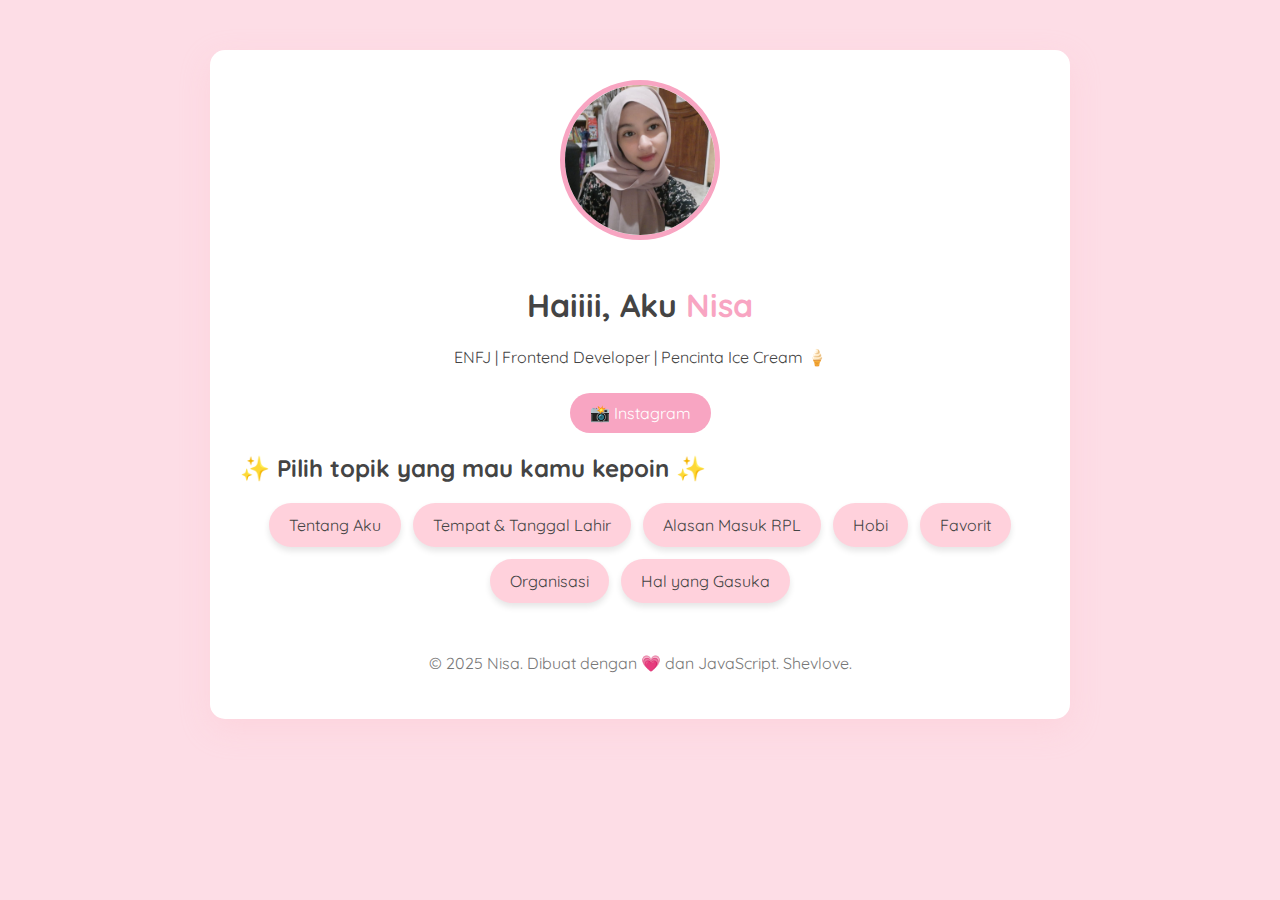
<file: index.html>
<!DOCTYPE html>
<html lang="id">
<head>
  <meta charset="UTF-8" />
  <meta name="viewport" content="width=device-width, initial-scale=1.0" />
  <title>Portofolio Nisa</title>
  <link rel="stylesheet" href="style.css" />
  <link href="https://fonts.googleapis.com/css2?family=Quicksand:wght@500&display=swap" rel="stylesheet">
</head>
<body>
  <div class="container">
    <header>
      <img src="nisapict.jpeg" alt="Foto Profil" class="profile-pic" />
      <h1>Haiiii, Aku <span>Nisa</span></h1>
      <p>ENFJ | Frontend Developer | Pencinta Ice Cream 🍦</p>
      <a href="https://www.instagram.com/nsachlvv?igsh=MXV1Y3prcnNweGJwaA==" target="_blank" class="ig-link">📸 Instagram</a>
    </header>

    <main>
      <h2>✨ Pilih topik yang mau kamu kepoin ✨</h2>
      <div class="button-links">
        <a href="tentang.html" class="cute-btn">Tentang Aku</a>
        <a href="ttl.html" class="cute-btn">Tempat & Tanggal Lahir</a>
        <a href="alasan.html" class="cute-btn">Alasan Masuk RPL</a>
        <a href="hobi.html" class="cute-btn">Hobi</a>
        <a href="favorit.html" class="cute-btn">Favorit</a>
        <a href="organisasi.html" class="cute-btn">Organisasi</a>
        <a href="tidaksuka.html" class="cute-btn">Hal yang Gasuka</a>
      </div>
    </main>

    <footer>
      <p>&copy; 2025 Nisa. Dibuat dengan 💗 dan JavaScript. Shevlove.</p>
    </footer>
  </div>
</body>
</html>
</file>
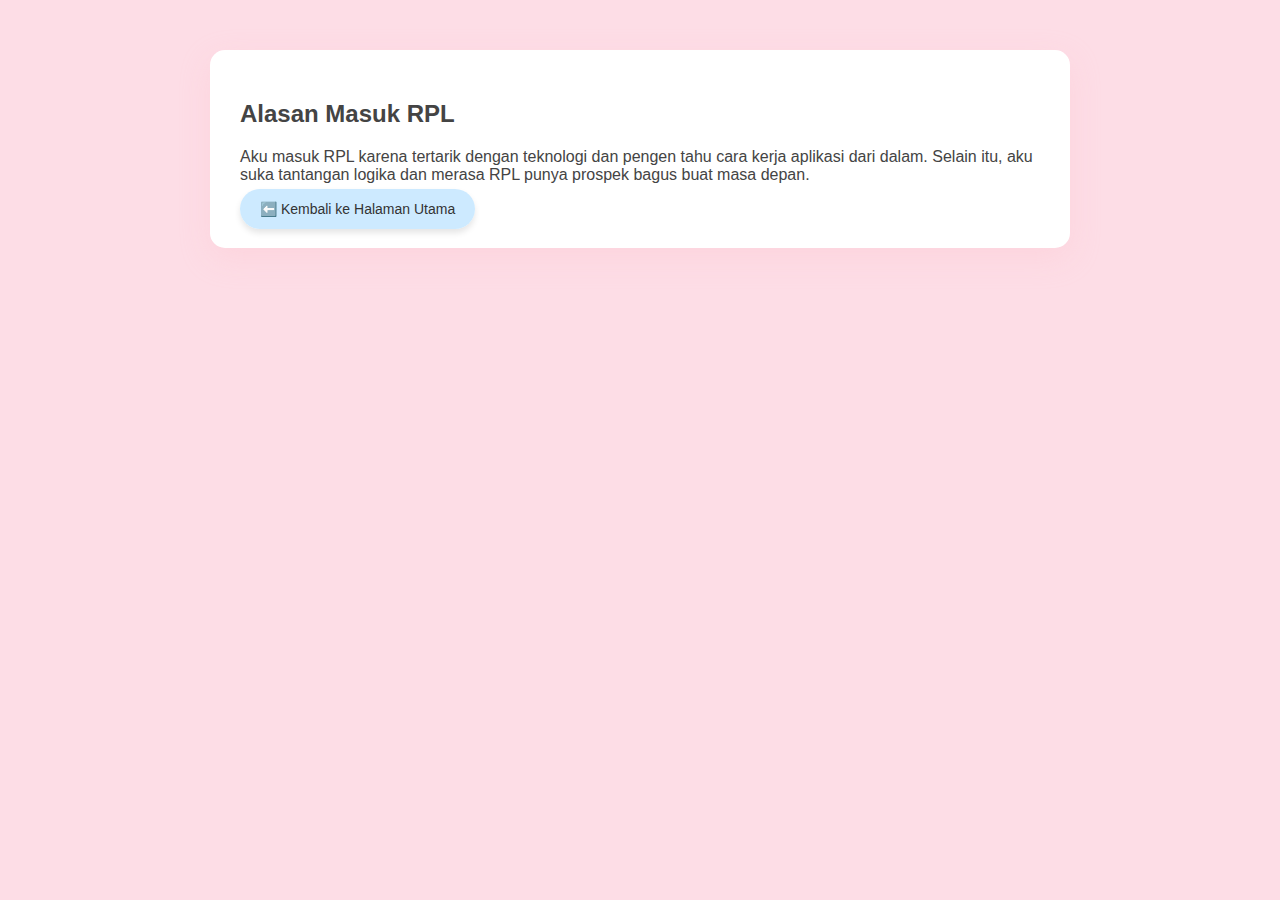
<file: alasan.html>
<!DOCTYPE html>
<html lang="id">
<head>
  <meta charset="UTF-8" />
  <meta name="viewport" content="width=device-width, initial-scale=1.0" />
  <title>Alasan Masuk RPL</title>
  <link rel="stylesheet" href="style.css" />
</head>
<body>
  <div class="container">
    <main>
      <h2>Alasan Masuk RPL</h2>
      <p>Aku masuk RPL karena tertarik dengan teknologi dan pengen tahu cara kerja aplikasi dari dalam. Selain itu, aku suka tantangan logika dan merasa RPL punya prospek bagus buat masa depan.</p>
      <a href="index.html" class="cute-btn back-btn">⬅️ Kembali ke Halaman Utama</a>
    </main>
  </div>
  <script src="script.js"></script>
</body>
</html>
</file>
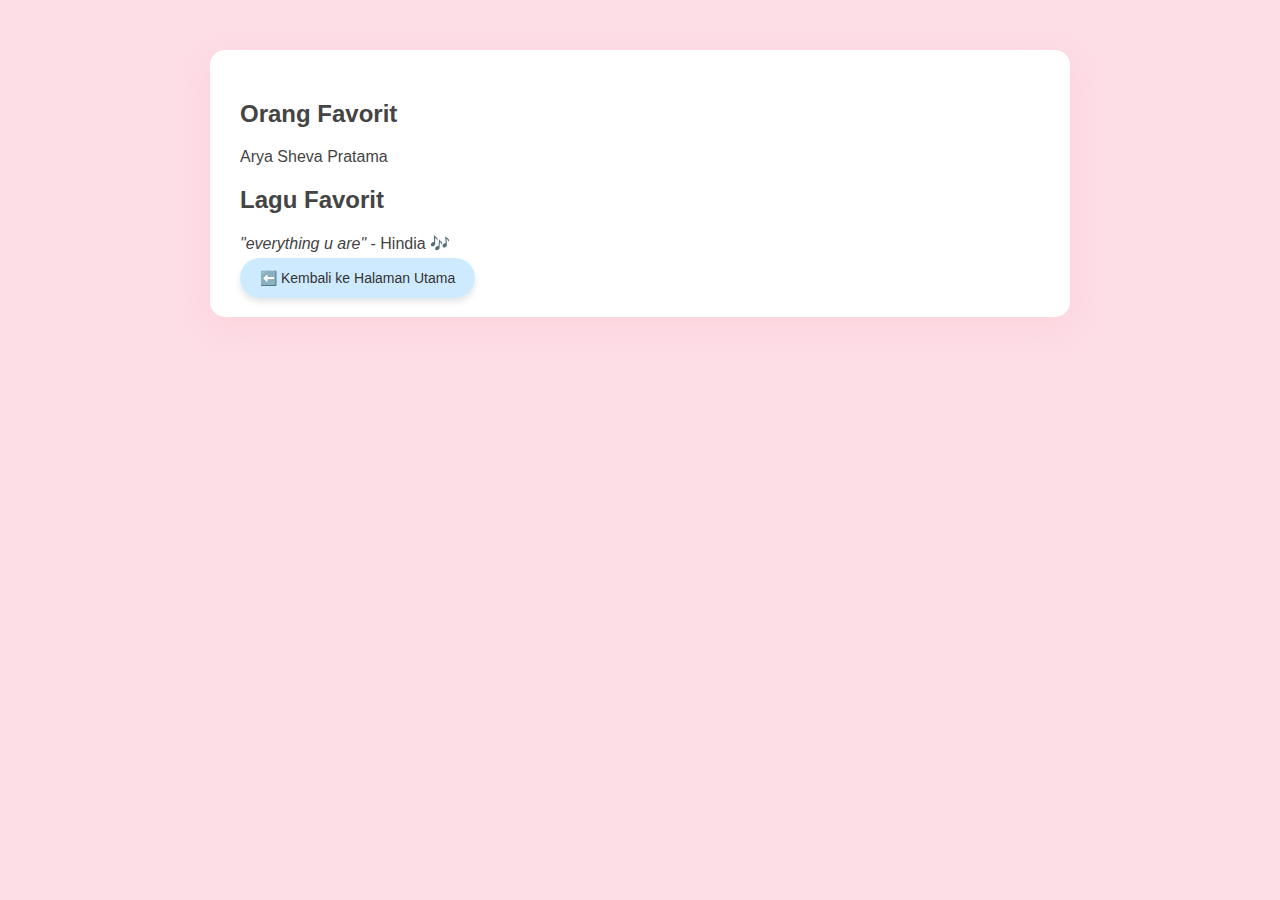
<file: favorit.html>
<!DOCTYPE html>
<html lang="id">
<head>
  <meta charset="UTF-8" />
  <meta name="viewport" content="width=device-width, initial-scale=1.0" />
  <title>Favorit</title>
  <link rel="stylesheet" href="style.css" />
</head>
<body>
  <div class="container">
    <main>
      <h2>Orang Favorit</h2>
      <p>Arya Sheva Pratama</p>
      <h2>Lagu Favorit</h2>
      <p><em>"everything u are"</em> - Hindia 🎶</p>
      <a href="index.html" class="cute-btn back-btn">⬅️ Kembali ke Halaman Utama</a>
    </main>
  </div>
  <script src="script.js"></script>
</body>
</html>
</file>
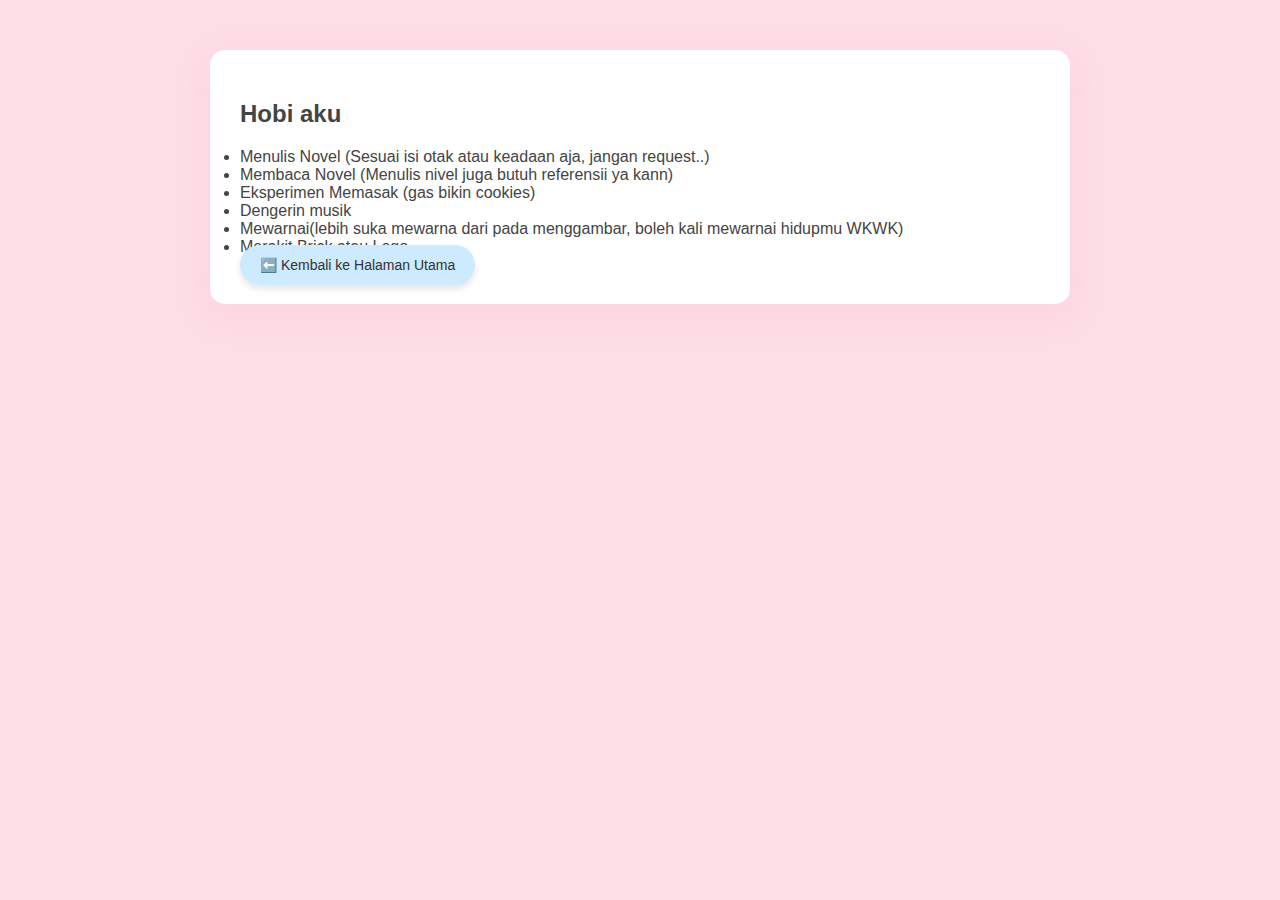
<file: hobi.html>
<!DOCTYPE html>
<html lang="id">
<head>
  <meta charset="UTF-8" />
  <meta name="viewport" content="width=device-width, initial-scale=1.0" />
  <title>Hobi</title>
  <link rel="stylesheet" href="style.css" />
</head>
<body>
  <div class="container">
    <main>
      <h2>Hobi aku</h2>
      <li>Menulis Novel (Sesuai isi otak atau keadaan aja, jangan request..)</li>
      <li>Membaca Novel (Menulis nivel juga butuh referensii ya kann)</li>
      <li>Eksperimen Memasak (gas bikin cookies)</li>
      <li>Dengerin musik</li> 
      <li>Mewarnai(lebih suka mewarna dari pada menggambar, boleh kali mewarnai hidupmu WKWK)</li>
      <li>Merakit Brick atau Lego.</li>
    </main>
    <main>
        <a href="index.html" class="cute-btn back-btn">⬅️ Kembali ke Halaman Utama</a>
    </main>
  </div>
  <script src="script.js"></script>
</body>
</html>
</file>
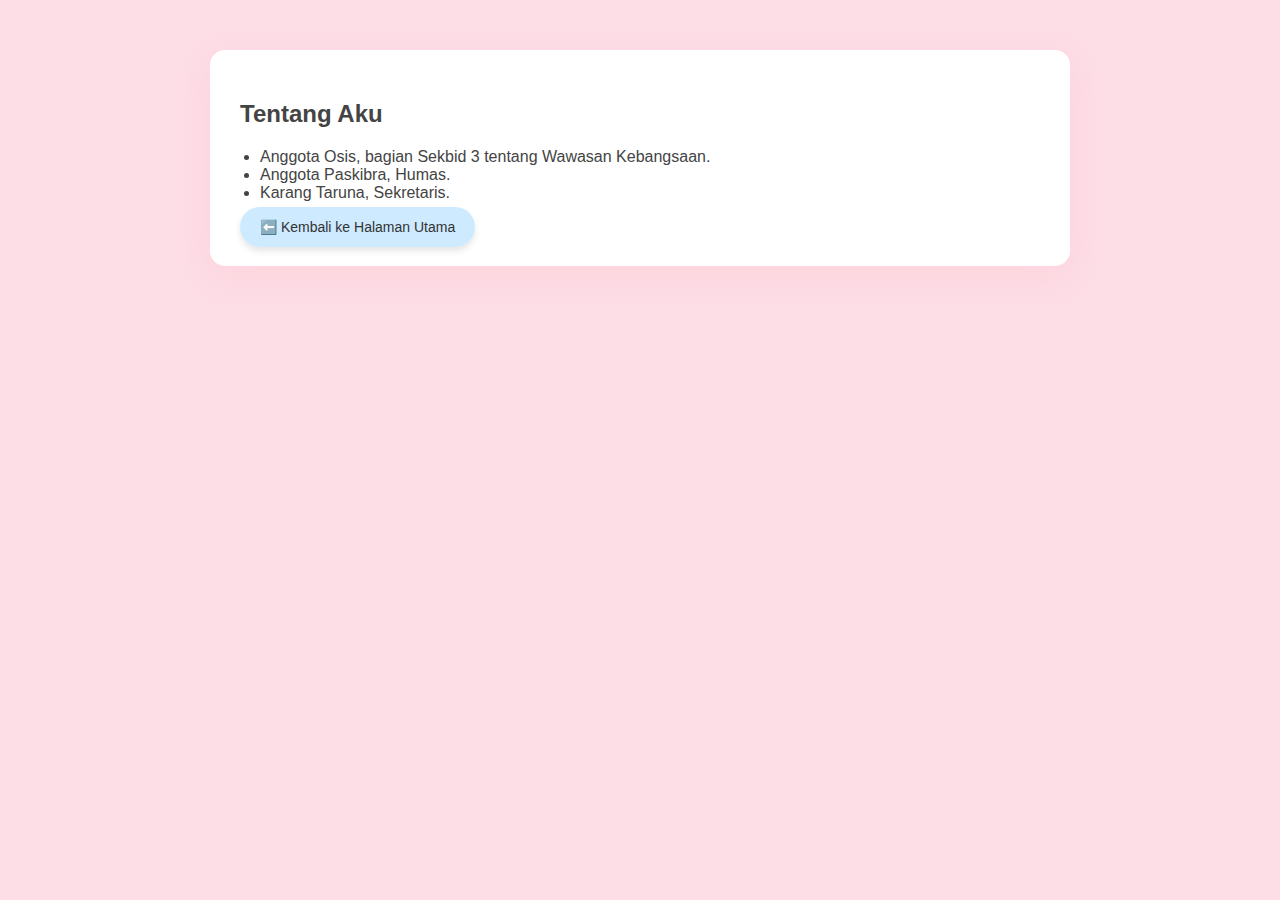
<file: organisasi.html>
<!DOCTYPE html>
<html lang="id">
<head>
  <meta charset="UTF-8" />
  <meta name="viewport" content="width=device-width, initial-scale=1.0" />
  <title>Organisasi</title>
  <link rel="stylesheet" href="style.css" />
</head>
<body>
  <div class="container">
    <main>
      <h2>Tentang Aku</h2>
      <ul>
        <li>Anggota Osis, bagian Sekbid 3 tentang Wawasan Kebangsaan.</li>
        <li>Anggota Paskibra, Humas.</li>
        <li>Karang Taruna, Sekretaris.</li>
      </ul>
      <a href="index.html" class="cute-btn back-btn">⬅️ Kembali ke Halaman Utama</a>
    </main>
  </div>
  <script src="script.js"></script>
</body>
</html>
</file>
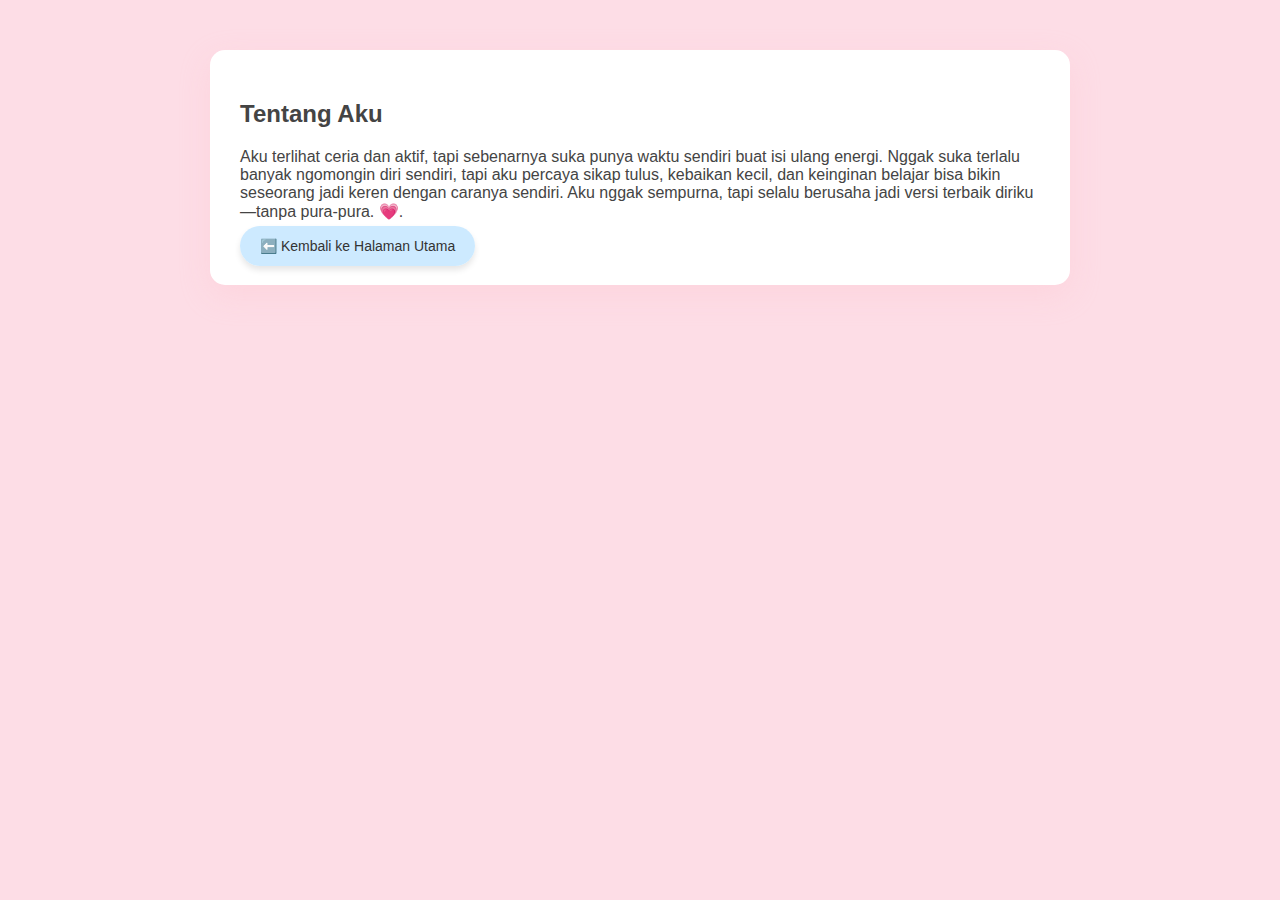
<file: tentang.html>
<!DOCTYPE html>
<html lang="id">
<head>
  <meta charset="UTF-8" />
  <meta name="viewport" content="width=device-width, initial-scale=1.0" />
  <title>Tentang Aku - Nisa</title>
  <link rel="stylesheet" href="style.css" />
</head>
<body>
  <div class="container">
    <main>
      <h2>Tentang Aku</h2>
      <p>Aku terlihat ceria dan aktif, tapi sebenarnya suka punya waktu sendiri buat isi ulang energi. Nggak suka terlalu banyak ngomongin diri sendiri, tapi aku percaya sikap tulus, kebaikan kecil, dan keinginan belajar bisa bikin seseorang jadi keren dengan caranya sendiri. Aku nggak sempurna, tapi selalu berusaha jadi versi terbaik diriku—tanpa pura-pura. 💗.</p>
      <a href="index.html" class="cute-btn back-btn">⬅️ Kembali ke Halaman Utama</a>
    </main>
  </div>
  <script src="script.js"></script>
</body>
</html>
</file>
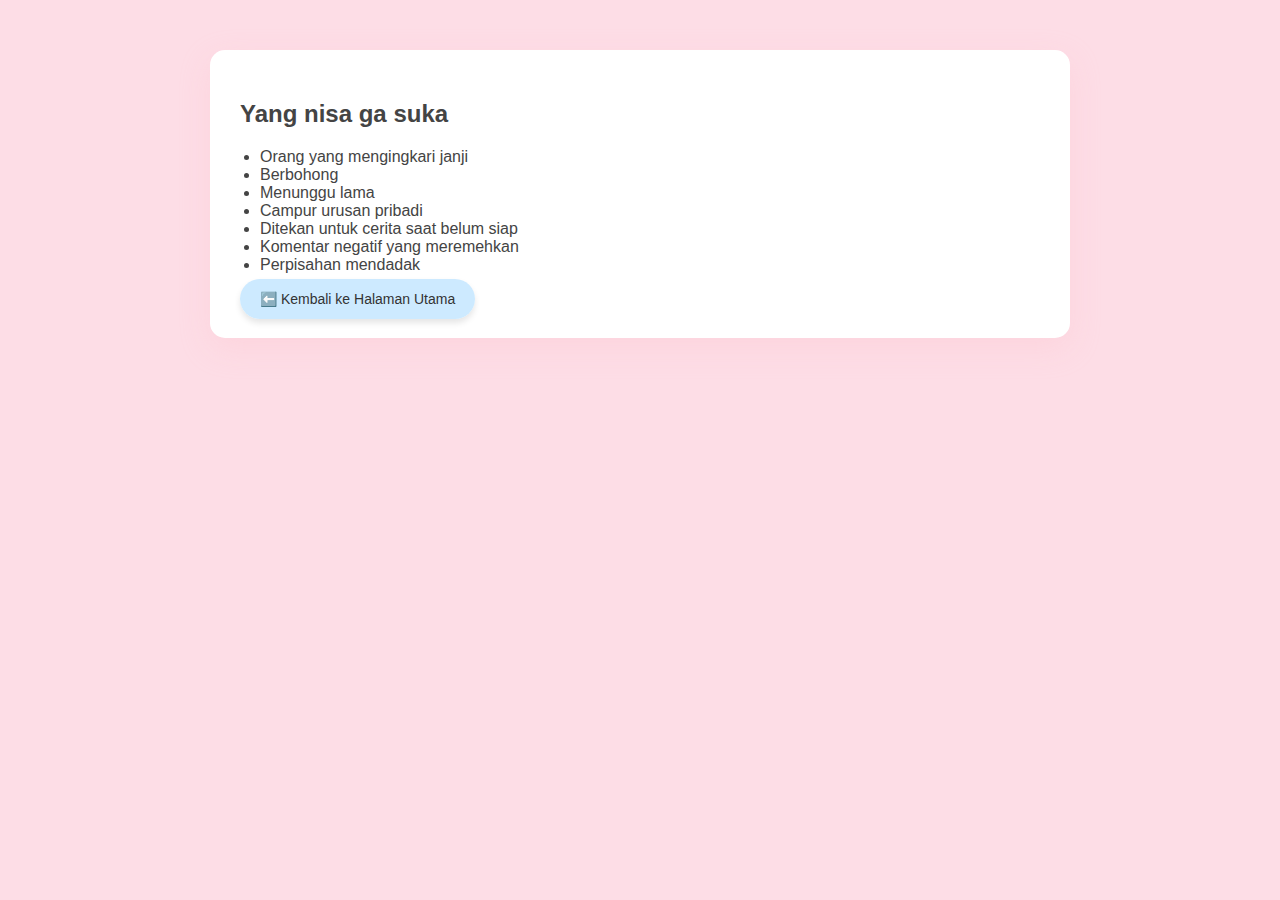
<file: tidaksuka.html>
<!DOCTYPE html>
<html lang="id">
<head>
  <meta charset="UTF-8" />
  <meta name="viewport" content="width=device-width, initial-scale=1.0" />
  <title>Dislike Things</title>
  <link rel="stylesheet" href="style.css" />
</head>
<body>
  <div class="container">
    <main>
      <h2>Yang nisa ga suka</h2>
      <ul>
          <li>Orang yang mengingkari janji</li>
          <li>Berbohong</li>
          <li>Menunggu lama</li>
          <li>Campur urusan pribadi</li>
          <li>Ditekan untuk cerita saat belum siap</li>
          <li>Komentar negatif yang meremehkan</li>
          <li>Perpisahan mendadak</li>
      </ul>
      <a href="index.html" class="cute-btn back-btn">⬅️ Kembali ke Halaman Utama</a>
    </main>
  </div>
</body>
</html>
</file>
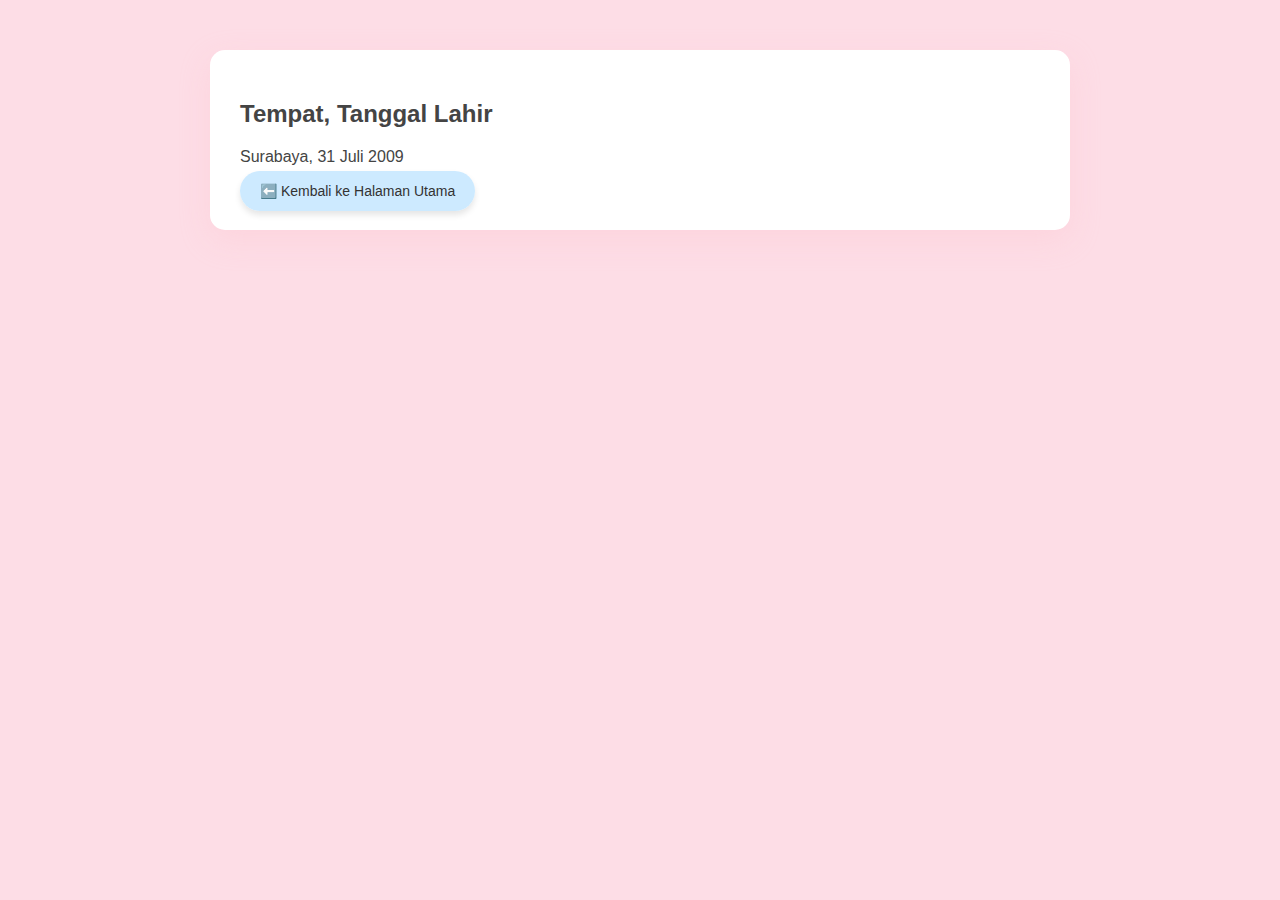
<file: ttl.html>
<!DOCTYPE html>
<html lang="id">
<head>
  <meta charset="UTF-8" />
  <meta name="viewport" content="width=device-width, initial-scale=1.0" />
  <title>TTL - Nisa</title>
  <link rel="stylesheet" href="style.css" />
</head>
<body>
  <div class="container">
    <main>
      <h2>Tempat, Tanggal Lahir</h2>
      <p>Surabaya, 31 Juli 2009</p>
      <a href="index.html" class="cute-btn back-btn">⬅️ Kembali ke Halaman Utama</a>
    </main>
  </div>
</body>
</html>
</file>
<file: style.css>
:root {
  --baby-pink: #fddde6;
  --pink-dark: #f8a5c2;
  --white: #ffffff;
  --font-main: 'Quicksand', sans-serif;
}

body {
  margin: 0;
  font-family: var(--font-main);
  background-color: var(--baby-pink);
  color: #444;
}

.container {
  max-width: 800px;
  margin: auto;
  background: var(--white);
  padding: 30px;
  border-radius: 15px;
  box-shadow: 0 10px 30px rgba(255, 192, 203, 0.3);
  margin-top: 50px;
}

header {
  text-align: center;
}

.profile-pic {
  width: 150px;
  height: 150px;
  object-fit: cover;
  border-radius: 50%;
  border: 5px solid var(--pink-dark);
  margin-bottom: 20px;
}

h1 span {
  color: var(--pink-dark);
}

.ig-link {
  display: inline-block;
  margin-top: 10px;
  padding: 10px 20px;
  background-color: var(--pink-dark);
  color: var(--white);
  text-decoration: none;
  border-radius: 25px;
  transition: background-color 0.3s;
}

.ig-link:hover {
  background-color: #f58ab6;
}

section {
  margin-top: 40px;
}

section h2 {
  color: var(--pink-dark);
  margin-bottom: 10px;
}

ul {
  padding-left: 20px;
}

footer {
  text-align: center;
  margin-top: 50px;
  color: #777;
}

.extra h2 {
  color: var(--pink-dark);
  margin-top: 25px;
}

.extra ul {
  padding-left: 20px;
  list-style-type: '💫 ';
}

.extra p {
  line-height: 1.6;
}

.button-links {
  display: flex;
  flex-wrap: wrap;
  gap: 12px;
  margin-top: 20px;
  justify-content: center;
}

.cute-btn {
  padding: 12px 20px;
  background-color: #ffd1dc;
  border: none;
  border-radius: 30px;
  color: #444;
  font-size: 16px;
  font-family: 'Quicksand', sans-serif;
  text-decoration: none;
  box-shadow: 0 4px 6px rgba(0, 0, 0, 0.1);
  transition: transform 0.2s, background-color 0.2s;
}

.cute-btn:hover {
  background-color: #ffc0cb;
  transform: scale(1.05);
  color: #000;
}

.cute-btn:active {
  transform: scale(0.97);
  background-color: #ffb6c1;
}

.back-btn {
  background-color: #cdeaff;
  color: #333;
  font-size: 14px;
  margin-top: 30px;
}

.back-btn:hover {
  background-color: #b3e5fc;
  color: #000;
}
</file>
